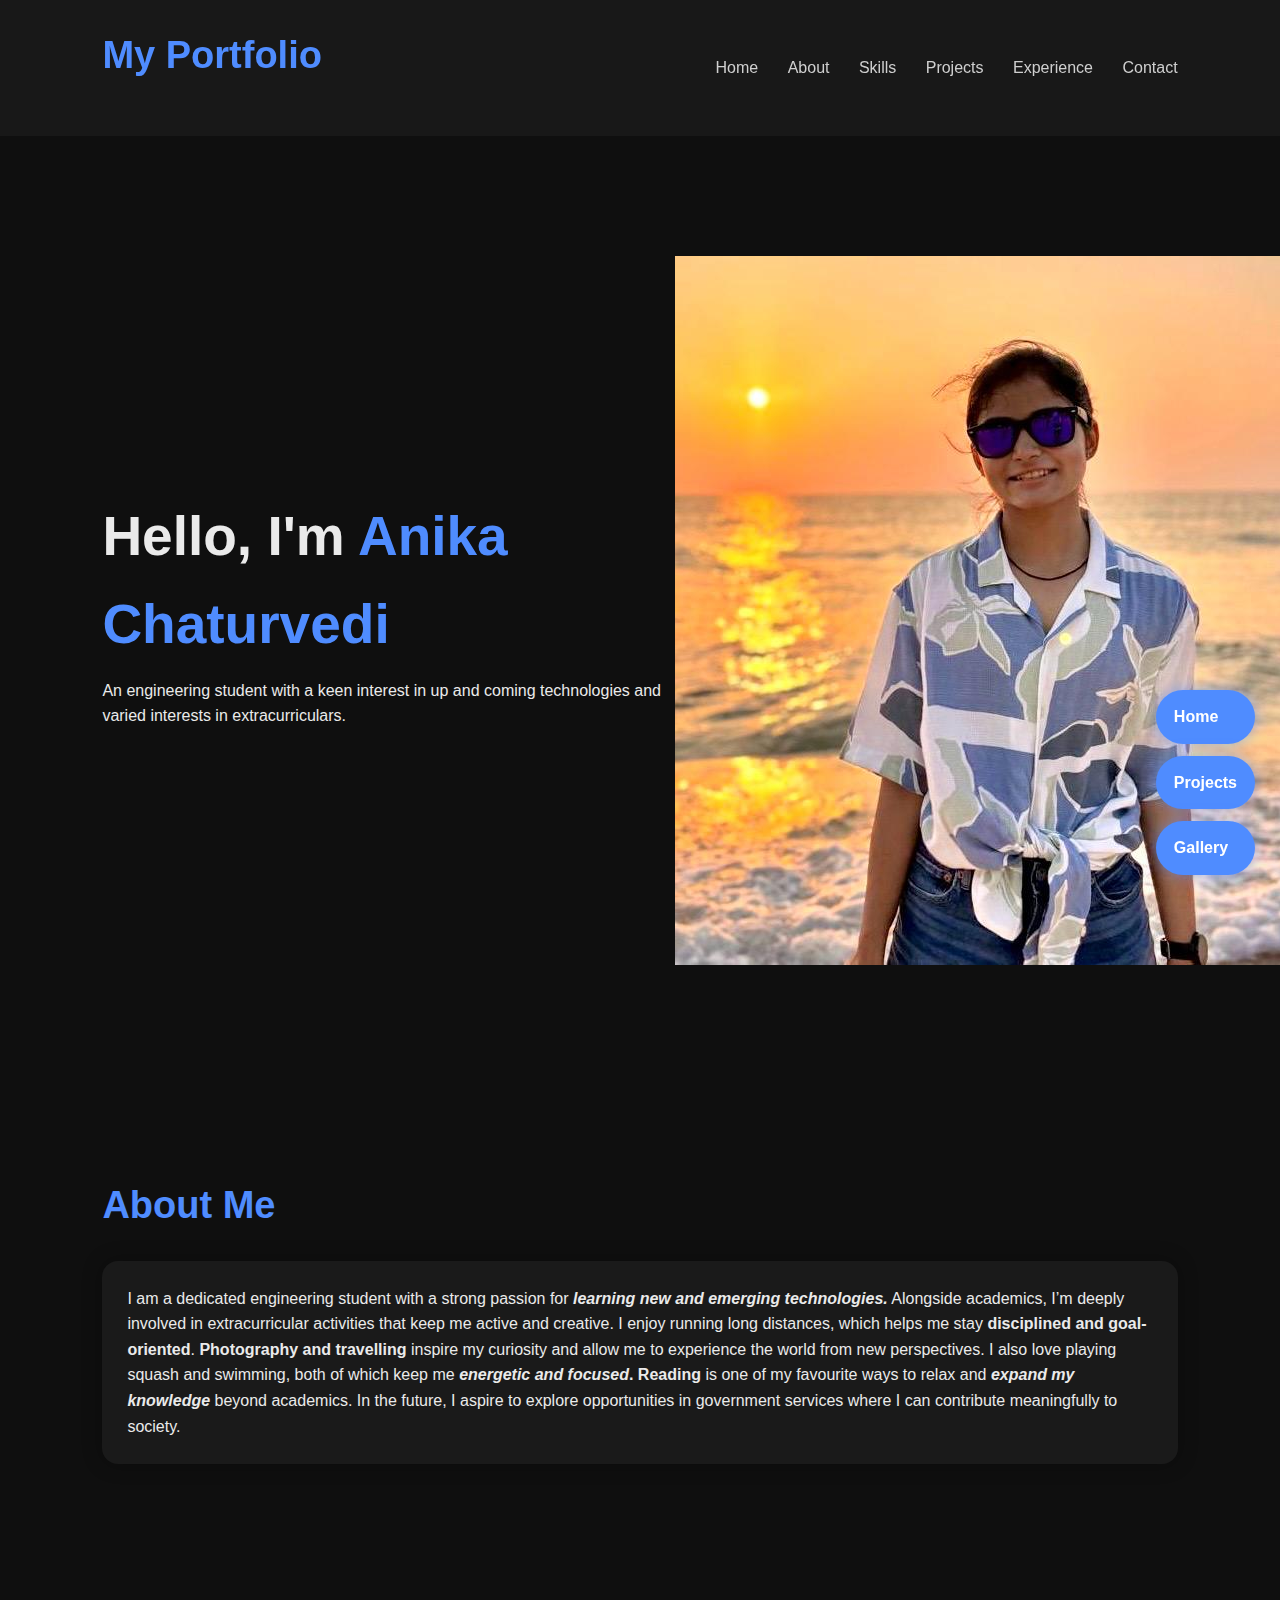
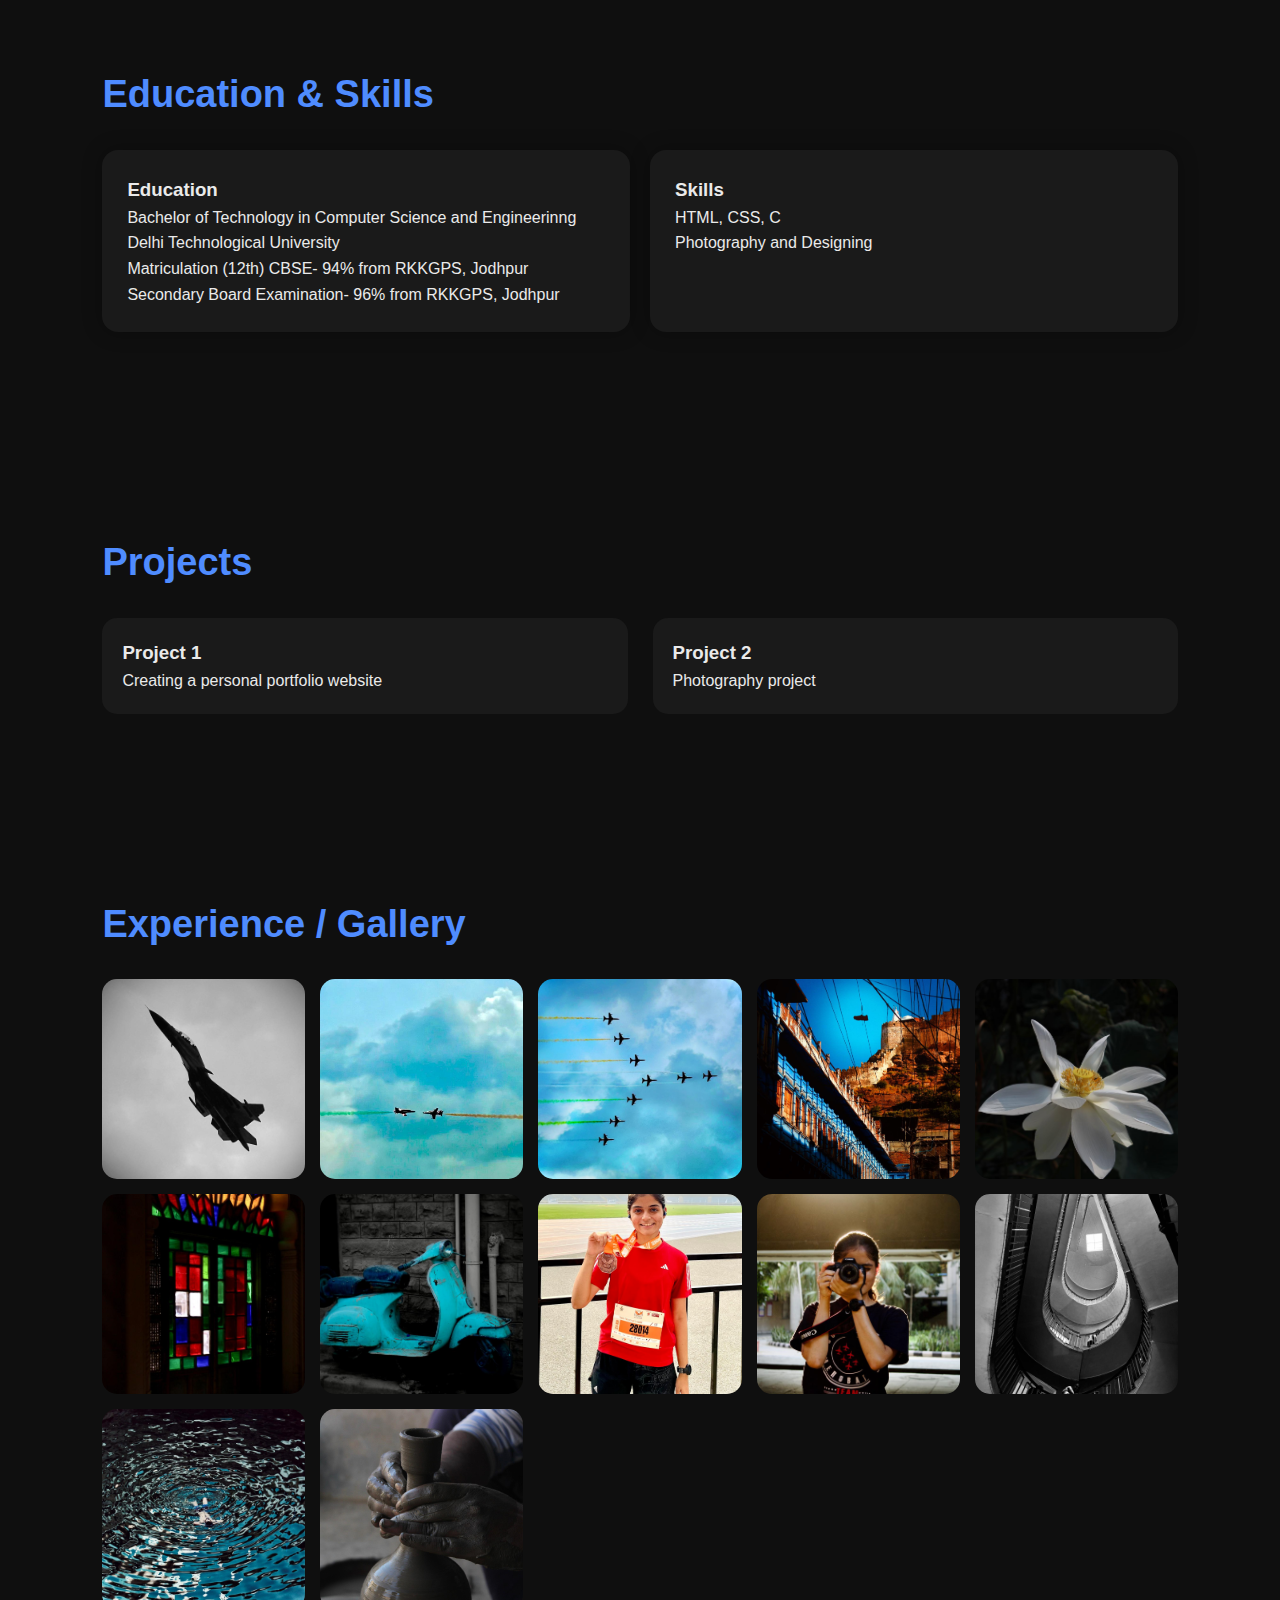
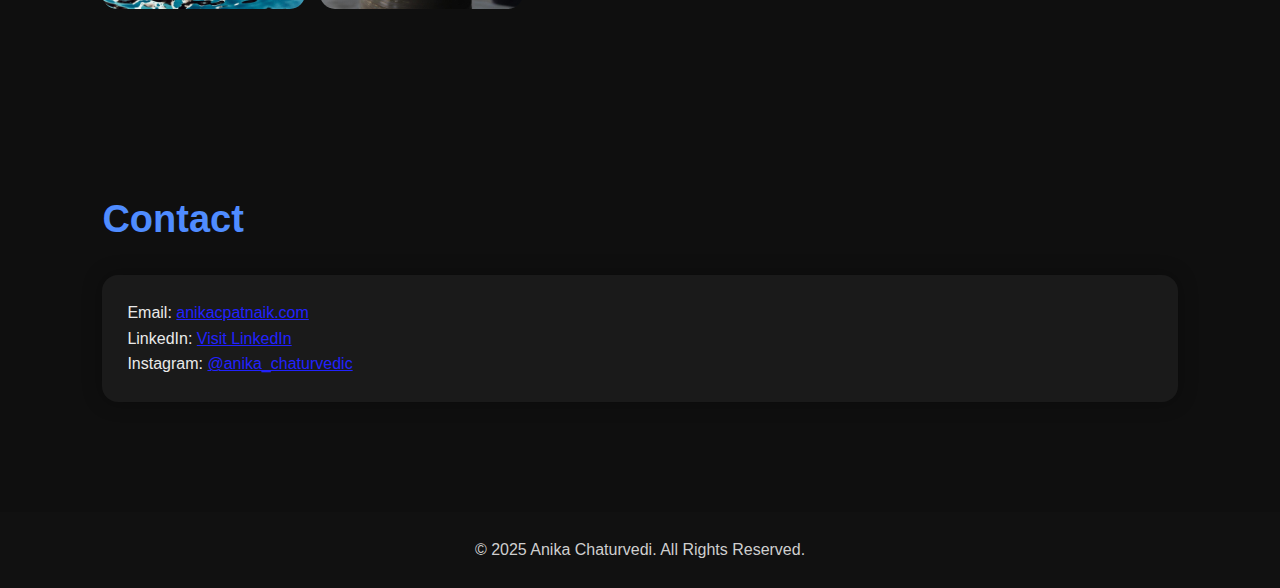
<file: index.html>
<!DOCTYPE html>
<html lang="en">
<head>
<meta charset="UTF-8">
<meta name="viewport" content="width=device-width, initial-scale=1.0">
<title>Modern Portfolio</title>
<link rel="stylesheet" href="project_style.css">
</head>

<body>

<header>
<h2>My Portfolio</h2>
<nav>
<a href="#home">Home</a>
<a href="#about">About</a>
<a href="#skills">Skills</a>
<a href="#projects">Projects</a>
<a href="#experience">Experience</a>
<a href="#contact">Contact</a>
</nav>
</header>

<section id="home" class="hero">
<div class="hero-text">
<h1>Hello, I'm <span class="highlight">Anika Chaturvedi</span></h1>
<p>An engineering student with a keen interest in up and coming technologies and varied interests in extracurriculars.</p>
</div>
<div class="gallery-grid">
<img src="profile pic.jpeg" alt="Profile Photo">
</div>
</section>

<section id="about">
<h2>About Me</h2>
<div class="card">
<p>I am a dedicated engineering student with a strong passion for <b><i>learning new and emerging technologies.</i></b>
Alongside academics, I’m deeply involved in extracurricular activities that keep me active and creative.
I enjoy running long distances, which helps me stay <b>disciplined and goal-oriented</b>.
<b>Photography and travelling</b> inspire my curiosity and allow me to experience the world from new perspectives.
I also love playing squash and swimming, both of which keep me <b><i>energetic and focused</i>.</b>
<b>Reading</b> is one of my favourite ways to relax and <b><i>expand my knowledge</i></b> beyond academics.
In the future, I aspire to explore opportunities in government services where I can contribute meaningfully to society.</p>
</div>
</section>

<section id="skills">
<h2>Education & Skills</h2>
<div class="edu-list">
<div class="card">
<h3>Education</h3>
<p>Bachelor of Technology in Computer Science and Engineerinng</p>
<p>Delhi Technological University</p>
<p>Matriculation (12th) CBSE- 94% from RKKGPS, Jodhpur</p>
<p>Secondary Board Examination- 96% from RKKGPS, Jodhpur</p>
</div>
<div class="card">
<h3>Skills</h3>
<p>HTML, CSS, C</p>
<p>Photography and Designing</p>
</div>
</div>
</section>

<section id="projects">
<h2>Projects</h2>
<div class="projects">
<div class="project-card"><h3>Project 1</h3><p>Creating a personal portfolio website</p></div>
<div class="project-card"><h3>Project 2</h3><p>Photography project</p></div>
</div>
</section>

<section id="experience">
<h2>Experience / Gallery</h2>
<div class="gallery-grid">
    <div class="gallery-item" style="background-image:url('img1.jpeg');"></div>
    <div class="gallery-item" style="background-image:url('img2.jpeg');"></div>
    <div class="gallery-item" style="background-image:url('img3.jpeg');"></div>
    <div class="gallery-item" style="background-image:url('img4.jpeg');"></div>
    <div class="gallery-item" style="background-image:url('img5.jpeg');"></div>
    <div class="gallery-item" style="background-image:url('img6.jpeg');"></div>
    <div class="gallery-item" style="background-image:url('img7.jpeg');"></div>
    <div class="gallery-item" style="background-image:url('img8.jpeg');"></div>
    <div class="gallery-item" style="background-image:url('img.jpeg');"></div>
    <div class="gallery-item" style="background-image:url('img10.jpeg');"></div>
    <div class="gallery-item" style="background-image:url('img11.jpeg');"></div>
    <div class="gallery-item" style="background-image:url('img12.jpeg');"></div>
</div>
</section>

<section id="contact">
<h2>Contact</h2>
<div class="card">
<p>Email: <a href="mailto:anikacpatnaik.com" style="color:rgb(34, 34, 254);">anikacpatnaik.com</a></p>
<p>LinkedIn: <a href="https://www.linkedin.com/in/anika-chaturvedi657/" target="_blank" style="color:rgb(34, 34, 254);">Visit LinkedIn</a></p>
<p>Instagram: <a href="https://www.instagram.com/anika_chaturvedic/" target="_blank" style="color:rgb(34, 34, 254);">@anika_chaturvedic</a></p>
</div>
</div>
</section>

<footer>
<p>© 2025 Anika Chaturvedi. All Rights Reserved.</p>
</footer>

<!-- Floating Buttons -->
<div class="floating-buttons">
<a href="#home" class="float-btn">Home</a>
<a href="#projects" class="float-btn">Projects</a>
<a href="#experience" class="float-btn">Gallery</a>
</div>

</body>
</html>
</file>
<file: project_style.css>
:root {
    --bg: #0f0f0f;
    --card: #1a1a1a;
    --primary: #4f8cff;
    --text: #eaeaea;
    --light: #cfcfcf;
}

* { 
    margin: 0; 
    padding: 0; 
    box-sizing: border-box; 
    font-family: 'Poppins', sans-serif; 
}

body { 
    background: var(--bg); 
    color: var(--text); 
    line-height: 1.6; 
}

/* Header */
header { 
    padding: 25px 8%; 
    display: flex; 
    justify-content: space-between; 
    align-items: center; 
    background: rgba(255,255,255,0.04); 
    backdrop-filter: blur(5px); 
    position: sticky; 
    top: 0; 
}

nav a {
    margin-left: 25px; 
    text-decoration: none; 
    color: var(--light); 
    font-weight: 500; 
    transition: 0.3s;
}
nav a:hover { color: var(--primary); }

/* Hero Section */
.hero { 
    padding: 120px 8%; 
    display: flex; 
    align-items: center; 
}
.hero-text h1 { font-size: 55px; margin-bottom: 10px; }
.highlight { color: var(--primary); }

.btn { 
    padding: 10px 25px; 
    border-radius: 30px; 
    background: var(--primary); 
    color: white; 
    text-decoration: none; 
    font-weight: 600; 
    margin-top: auto;
}

/* Sections */
section { padding: 90px 8%; }
h2 { font-size: 38px; margin-bottom: 25px; color: var(--primary); }

.card { 
    background: var(--card); 
    padding: 25px; 
    border-radius: 16px; 
    margin-bottom: 20px; 
    box-shadow: 0 0 20px rgba(0,0,0,0.3); 
}

/* Skills & Education Grid */
.edu-list { 
    display: grid; 
    grid-template-columns: repeat(auto-fit, minmax(250px, 1fr)); 
    gap: 20px; 
}

/* Project Cards */
.projects { 
    display: grid; 
    grid-template-columns: repeat(auto-fit, minmax(260px, 1fr)); 
    gap: 25px; 
}

.project-card { 
    background: var(--card); 
    padding: 20px; 
    border-radius: 15px; 
    transition: 0.3s; 
}

.project-card:hover { 
    transform: translateY(-6px); 
    box-shadow: 0 0 25px rgba(79,140,255,0.4); 
}

/* Gallery */
.gallery-grid { 
    display: grid; 
    grid-template-columns: repeat(auto-fit, minmax(180px, 1fr)); 
    gap: 15px; 
}

.gallery-item { 
    height: 200px; 
    border-radius: 15px; 
    background-size: cover;
    background-position: center;
    transition: 0.3s;
}

.gallery-item:hover { 
    transform: scale(1.05); 
    box-shadow: 0 0 20px rgba(79,140,255,0.5); 
}

/* Floating Buttons */
.floating-buttons {
    position: fixed;
    right: 25px;
    bottom: 25px;
    display: flex;
    flex-direction: column;
    gap: 12px;
}

.float-btn {
    background: var(--primary);
    color: white;
    padding: 14px 18px;
    border-radius: 50px;
    text-decoration: none;
    font-weight: 600;
    box-shadow: 0 0 15px rgba(79,140,255,0.6);
    transition: 0.3s;
}

.float-btn:hover {
    transform: translateY(-5px);
}

/* Footer */
footer { 
    padding: 25px; 
    text-align: center; 
    background: #111; 
    color: var(--light); 
}
</file>
